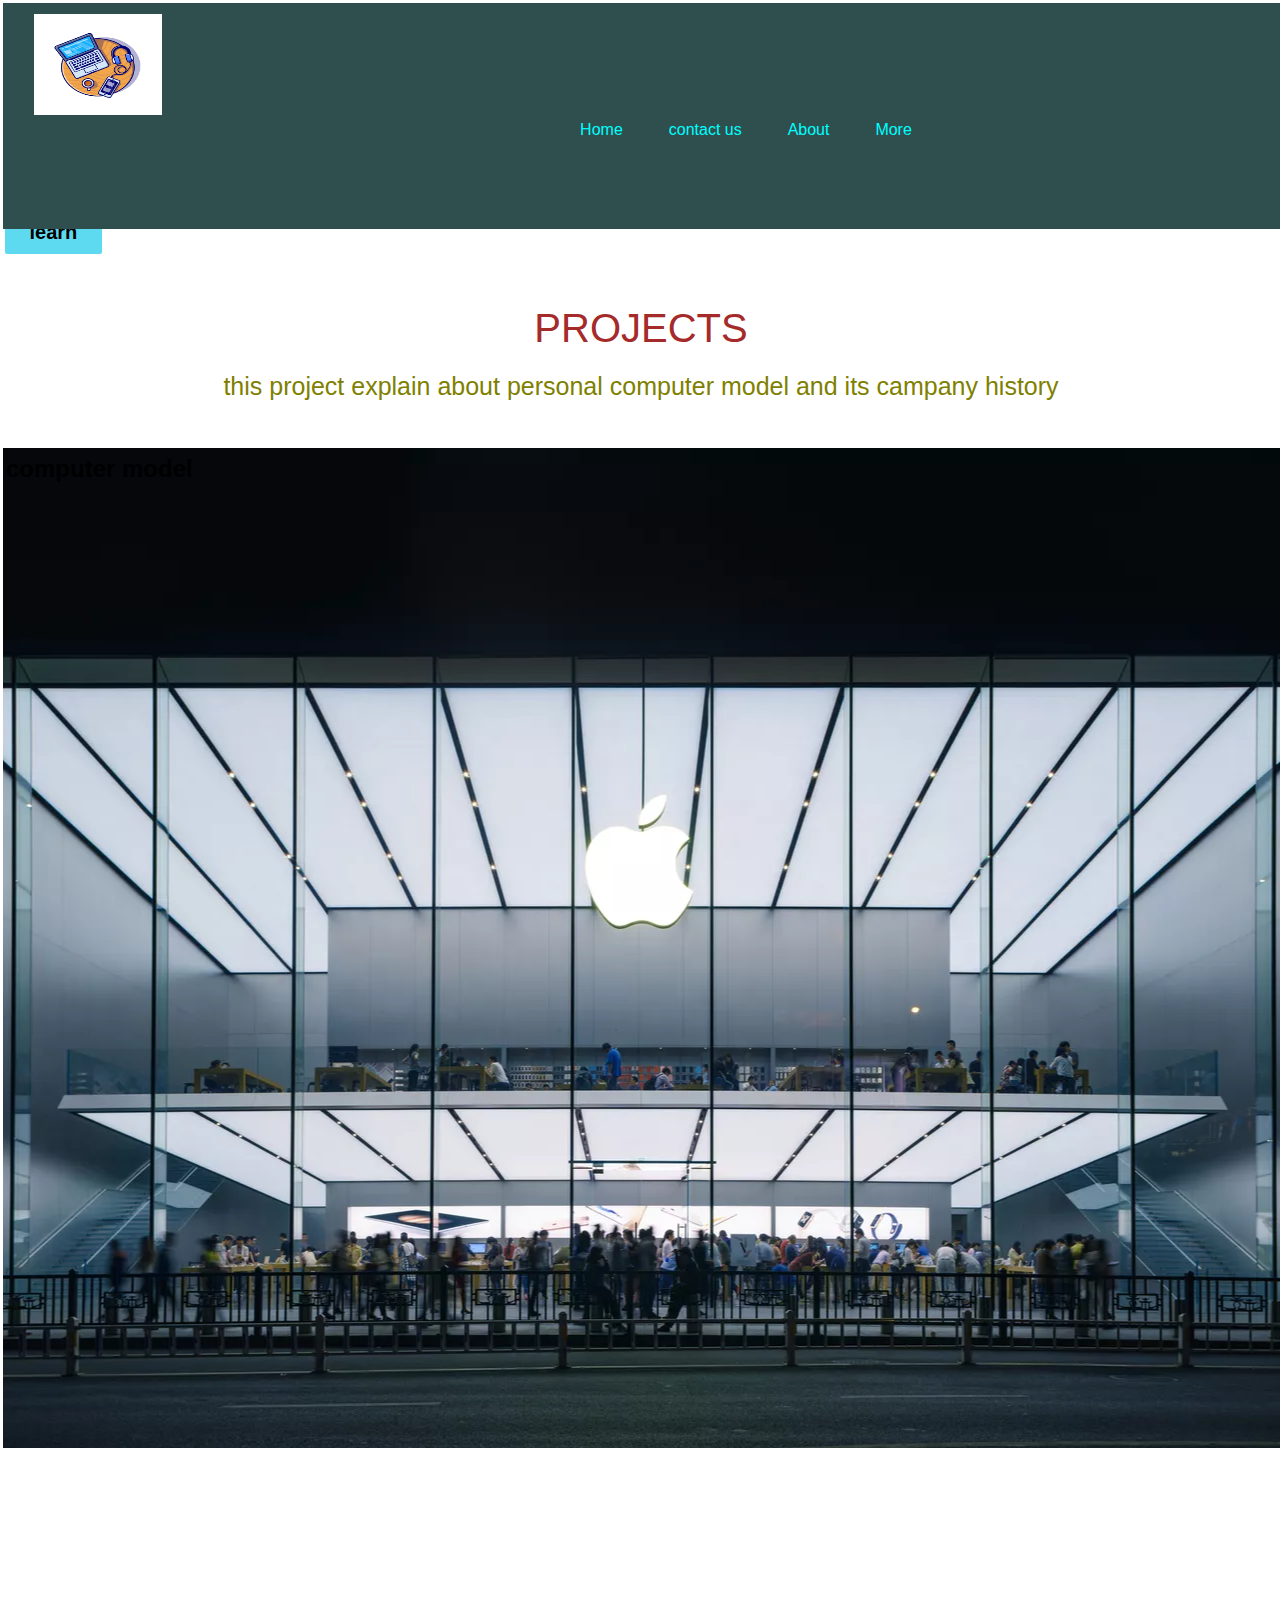
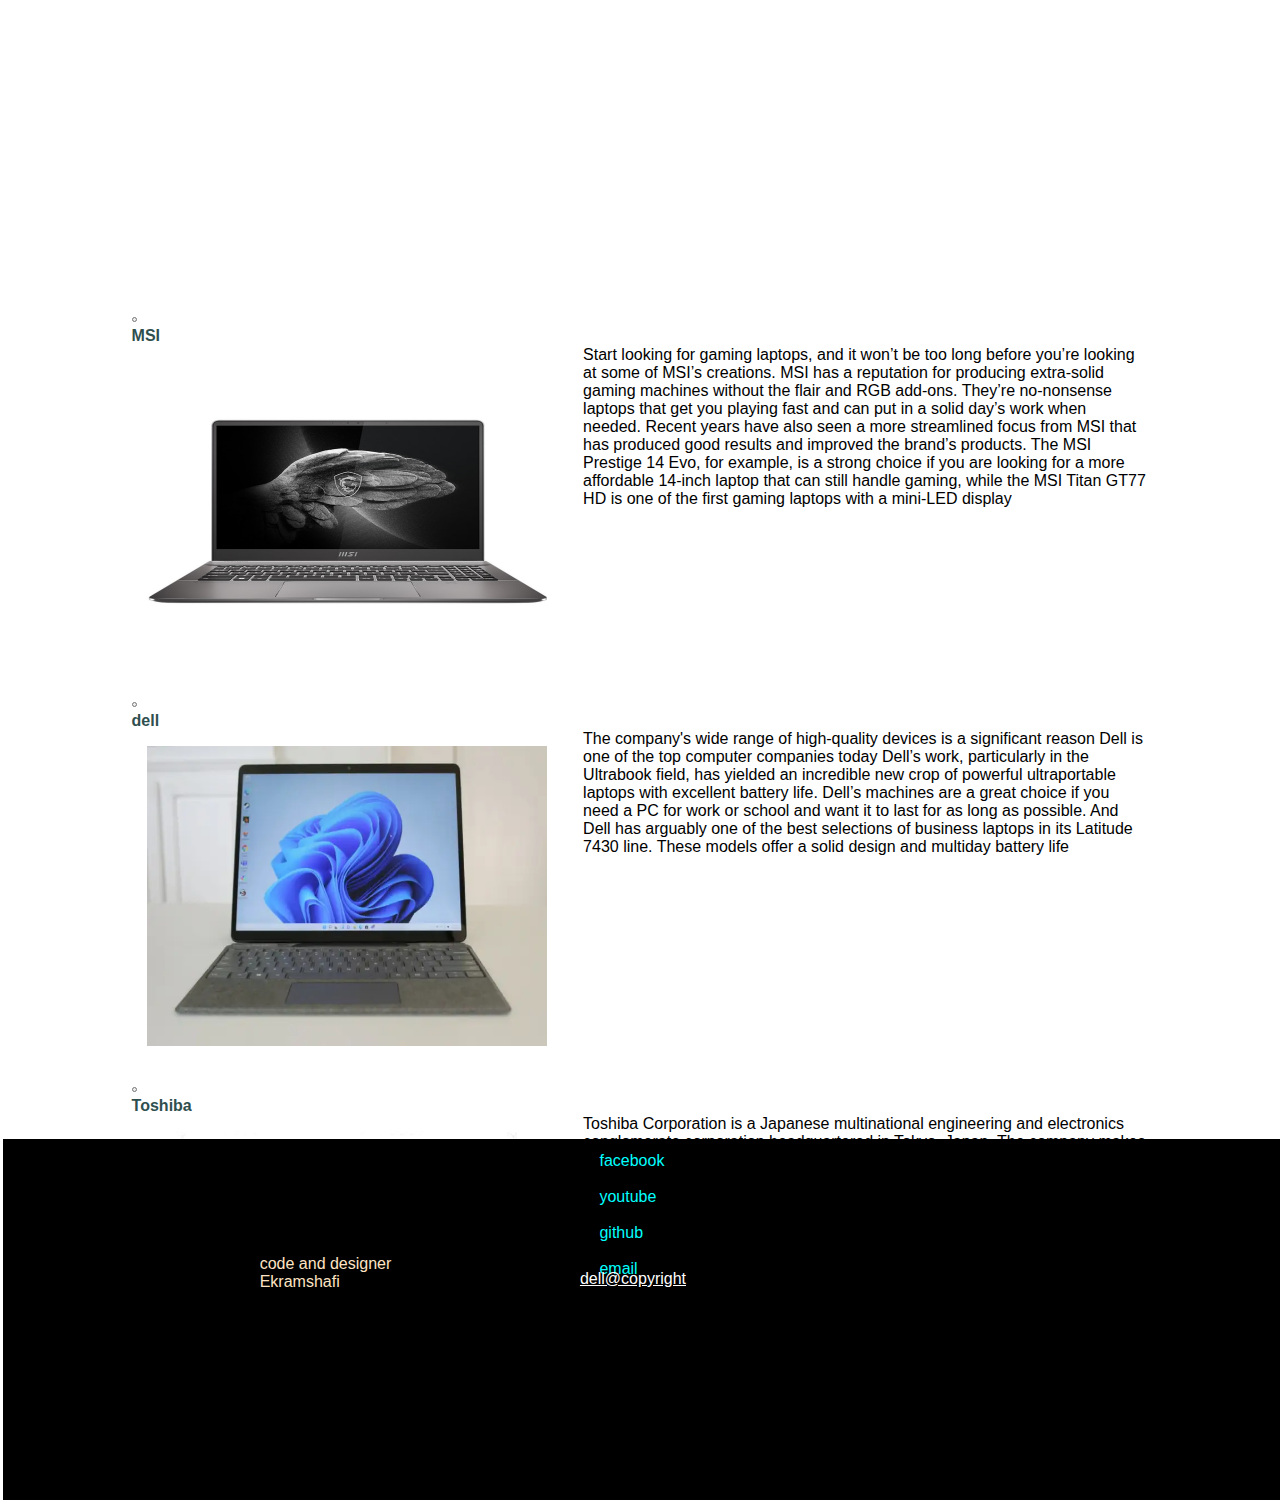
<file: index.html>
<!DOCTYPE html>
<html lang="en">
<head>
    <meta charset="UTF-8">
    <title>Home page</title>
    <link rel="stylesheet" href="css/css2.css">
</head>
<body>
    <header>
        <img src="img/logo2.png" width="10%" height="45%">
    <div class="nav">
    <a href="index.html">Home</a>
    <a href="contact us.html">contact us</a>
    <a href="About.html">About</a>
    <a href="More.html">More</a>
    </div>
    </header>
    <main> 
        <img src="img/cpu (2).jpg">
            <div class="pc">
             <button>learn</button>
            </div>
            <div class="achievements">
                <div class="work">
                  <p class="work-heading">Projects</p>
                  <p class="work-text">this project explain about personal computer model and its campany history</p>
                </div>
            </div>
            <section id="home" class="hu">
                <div class="container">
                    <h2>computer model</h2>
                    <div class="big-container"></div>
                </div>
        </main>
        <div class="wrapper">
            <div class="text-box">
                <h2><button class="p-btn"></button></h2>
        <strong> MSI</strong><br>
<img src="img/msi.jpg" width="400" height="300">
                            <div><p>Start looking for gaming laptops, and it won’t be too long before you’re looking at some of MSI’s creations. 
                                MSI has a reputation for producing extra-solid gaming machines without the flair and RGB add-ons.
                                They’re no-nonsense laptops that get you playing fast and can put in a solid day’s work when needed.
                                Recent years have also seen a more streamlined focus from MSI that has produced good results and improved the brand’s products. 
                                The MSI Prestige 14 Evo, for example, is a strong choice if you are looking for a more affordable 14-inch laptop that can still handle gaming, 
                                while the MSI Titan GT77 HD is one of the first gaming laptops with a mini-LED display
                         </p></div>
       </div>
                 </div>
                 <div class="wrapper">
       <div class="text-box">
           <h2><button class="p-btn"></button></h2>
<strong> dell</strong> <br>
<img src="img/dell.webp"  width="400" height="300">
                         <p class="paragraph">The company's wide range of high-quality devices is a significant reason
                          Dell is one of the top computer companies today
                          Dell’s work, particularly in the Ultrabook field, has yielded an incredible new crop of powerful ultraportable laptops with excellent battery life.
                          Dell’s machines are a great choice if you need a PC for work or school and want it to last for as long as possible. 
                          And Dell has arguably one of the best selections of business laptops in its Latitude 7430 line. 
                          These models offer a solid design and multiday battery life
                                </p><br>
       </div></div>
       <div class="wrapper">
        <div class="text-box">
            <h2><button class="p-btn"></button></h2>
 <strong> Toshiba</strong> <br>
 <img src="img/toshib.jpg"  width="400" height="300">
 <p>Toshiba Corporation is a Japanese multinational engineering and electronics conglomerate corporation headquartered in Tokyo, Japan. 
    The company makes Android smartphones and tablets but it only sells these in Japan.
    A Toshiba laptop comes equipped to handle what you need from a PC, and with Intel Core processors powering it, it has the ability to run a variety of operating systems, including Windows 10 and other 
    Windows versions to let you compute the way you choose.</p>
        </div></div>

    <footer >
        <div class="bottom-links">
            <div class="links">
                <a href="https://www.facebook.com/">facebook</a><br><br>
                <a href="https://www.youtube.com/"> youtube</a><br><br>
                <a href="https://github.com/">github</a><br><br>
                <a href="rehim1000@gmail.com">email</a><br>
              </div>
            </div>
 <a href="https://www.dell.com/learn/site-terms-of-use-copyright?s=corp">dell@copyright </a>
        <p>code and designer<br>Ekramshafi</p>
    </footer>
</body>
</html>
</file>
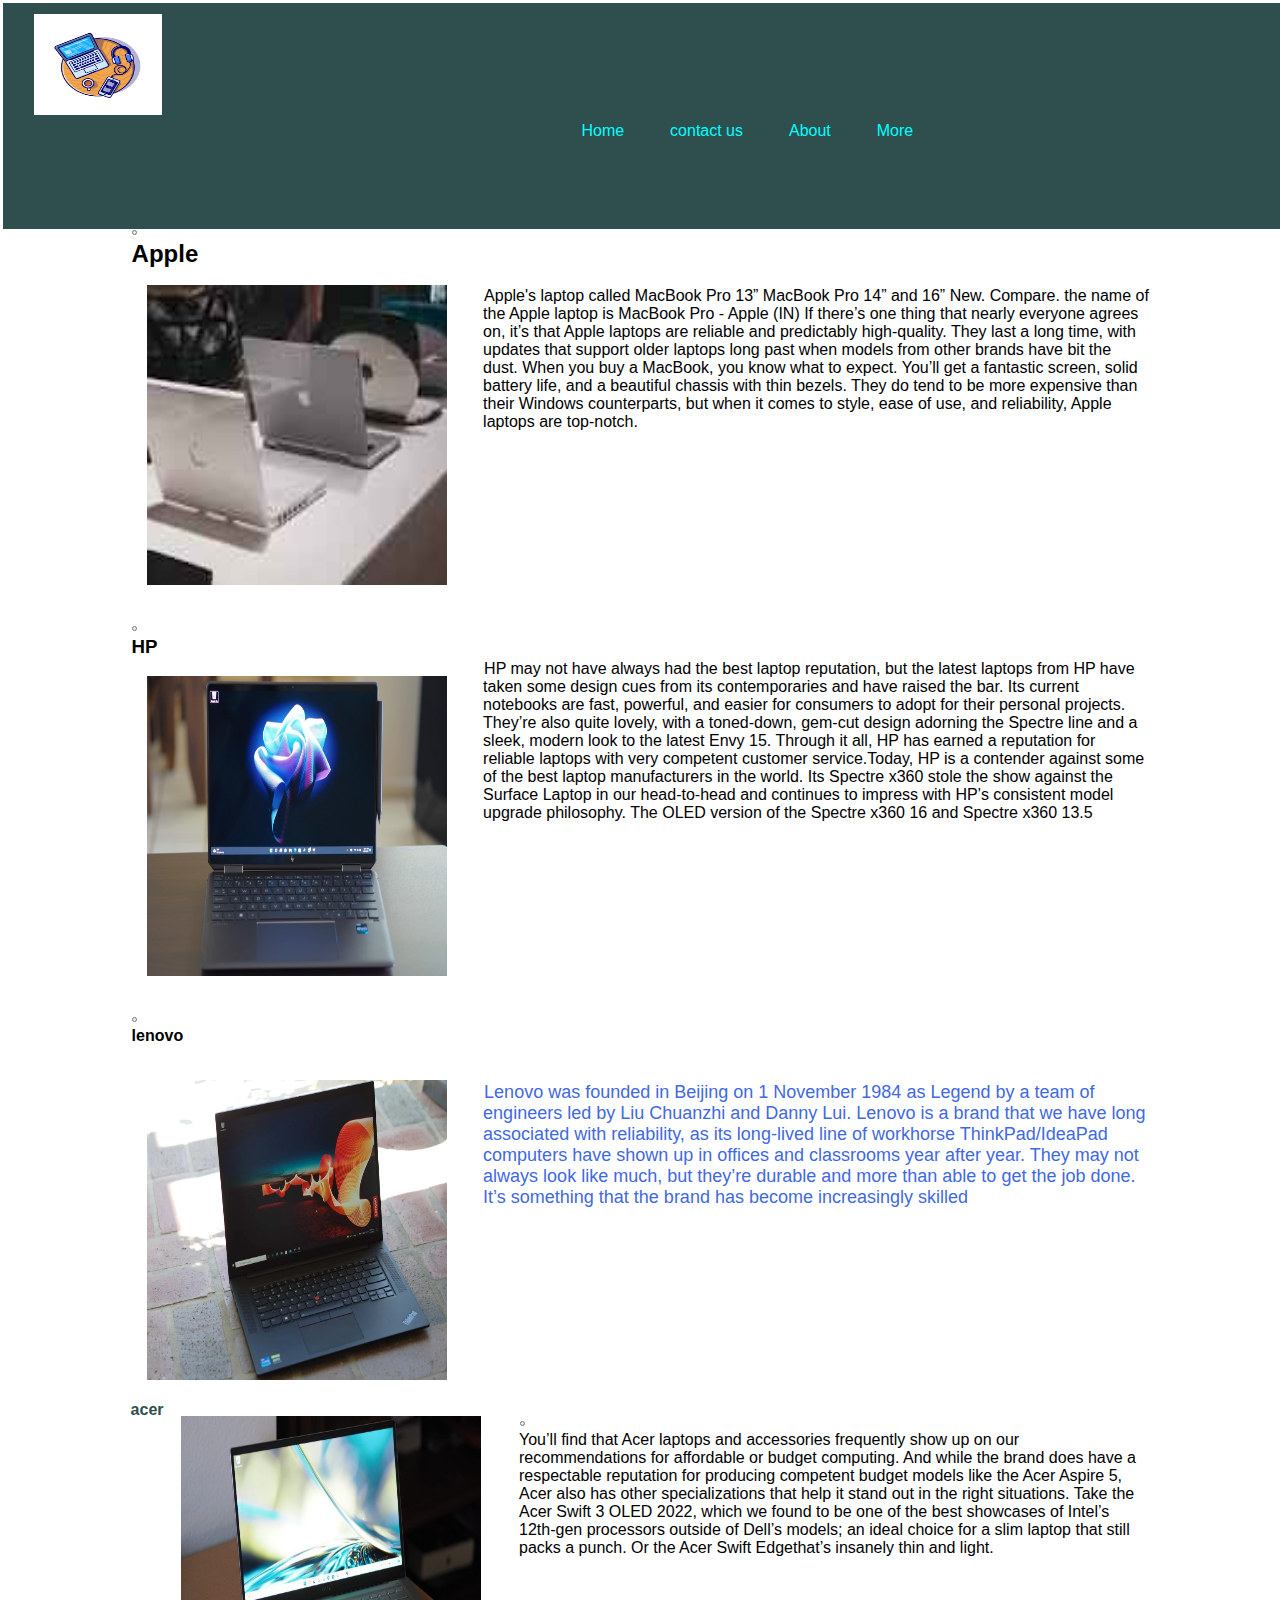
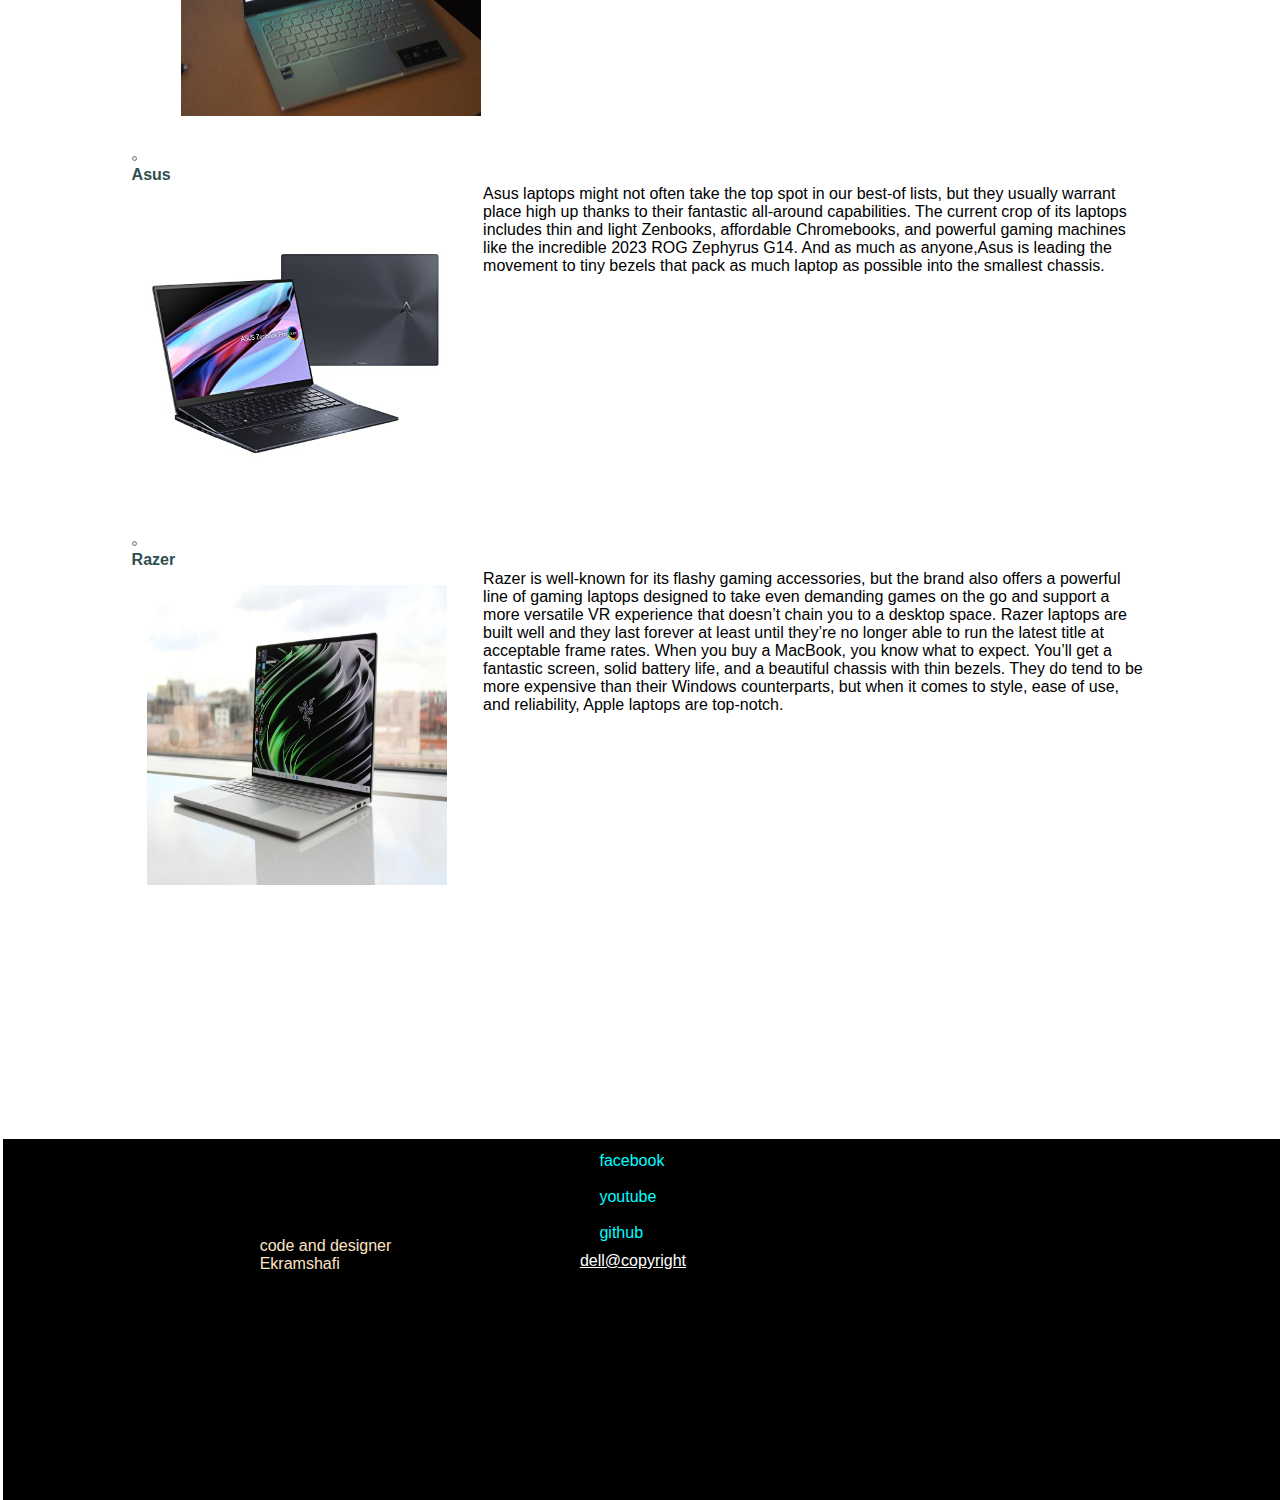
<file: About.html>
<!DOCTYPE html>
<html lang="en">
<head>
    <meta charset="UTF-8">
    <title>personal computer brand web page</title>
    <link rel="stylesheet" href="css/css2.css">
</head>
<body>
    <header>
        <img src="img/logo2.png" width="10%" height="45%">
    <div class="About">
    <a href="index.html">Home</a>
    <a href="contact us.html">contact us</a>
    <a href="About.html">About</a>
    <a href="More.html">More</a>
    </div>
    </header><br><br><br><br><br><br><br>
    <h1>About</h1>
   <h1><p>Top 9 Personal Computer Brands Ranked 2022 
    America's Most Trusted Study</p></h1><br>
    <div class="wrapper">
<div class="text-box">
<h2><button class="p-btn"></button></h2>
<h2> Apple</h2>
<img src="img/apple.jpg"  width="300" height="300"><br>
    <p1>Apple's laptop called MacBook Pro 13” MacBook Pro 14” and 16” New. Compare.
         the name of the Apple laptop is MacBook Pro - Apple (IN)
         If there’s one thing that nearly everyone agrees on, 
          it’s that Apple laptops are reliable and predictably high-quality.
          They last a long time, with updates that support older laptops long past when models from other brands have bit the dust.
          When you buy a MacBook, you know what to expect. You’ll get a fantastic screen, solid battery life, and a beautiful chassis with thin bezels. 
          They do tend to be more expensive than their Windows counterparts, but when it comes to style, ease of use, and reliability,
         Apple laptops are top-notch. 
           </p1>
</div></div>
           <div class="wrapper">
<div class="text-box">
   <h2><button class="p-btn"></button></h2>
<h3>HP</h3>
<img src="img/hp.jpg"  width="300" height="300">
        <p2 class="paragraph">
            HP may not have always had the best laptop reputation, 
            but the latest laptops from HP have taken some design cues from its contemporaries and have raised the bar. 
            Its current notebooks are fast, powerful, and easier for consumers to adopt for their personal projects. 
            They’re also quite lovely, with a toned-down, gem-cut design adorning the Spectre line and a sleek, modern look to the latest Envy 15. 
            Through it all, HP has earned a reputation for reliable laptops with very competent customer service.Today, 
            HP is a contender against some of the best laptop manufacturers in the world. 
            Its Spectre x360 stole the show against the Surface Laptop in our head-to-head and continues to impress with HP’s consistent model upgrade philosophy. 
            The OLED version of the Spectre x360 16 and Spectre x360 13.5</p2>
</div></div>
            <div class="wrapper">
                
   <div class="text-box">
       <h2><button class="p-btn"></button></h2>
<h4>lenovo</h4><br>
<img src="img/lenovo.webp"  width="300" height="300"><br>
           <p3>
            Lenovo was founded in Beijing on 1 November 1984 as Legend by a team of engineers led by Liu Chuanzhi and Danny Lui.
             Lenovo is a brand that we have long associated with reliability, 
             as its long-lived line of workhorse ThinkPad/IdeaPad computers have shown up in offices and classrooms year after year. 
             They may not always look like much, but they’re durable and more than able to get the job done. 
             It’s something that the brand has become increasingly skilled 
             </p3>
   </div></div>
<div class="wrapper">
             <strong> acer</strong><br>
<img src="img/acer.jpg" width="300" height="300">
<div class="text-box">
    <h2><button class="p-btn"></button></h2>
             <p class="paragraph">You’ll find that Acer laptops and accessories frequently show up on our recommendations for affordable or budget computing. 
                And while the brand does have a respectable reputation for producing competent budget models like the Acer Aspire 5, 
                Acer also has other specializations that help it stand out in the right situations.
                Take the Acer Swift 3 OLED 2022, which we found to be one of the best showcases of Intel’s 
                12th-gen processors outside of Dell’s models; an ideal choice for a slim laptop that still packs a punch. 
                Or the Acer Swift Edgethat’s insanely thin and light.</p>
                </div>
                </div>
                <div class="wrapper">
       <div class="text-box">
           <h2><button class="p-btn"></button></h2>

<strong> Asus </strong> <br>
<img src="img/asus.jpg" width="300" height="300">
                <p>Asus laptops might not often take the top spot in our best-of lists, but they usually warrant place high up thanks to their fantastic all-around capabilities. 
                 The current crop of its laptops includes thin and light Zenbooks, affordable Chromebooks, and powerful gaming machines like the incredible 2023 ROG Zephyrus G14.
                 And as much as anyone,Asus is leading the movement to tiny bezels that pack as much laptop as possible into the smallest chassis.</p>
                 </div>
                 </div>
                 <div class="wrapper">
       <div class="text-box">
           <h2><button class="p-btn"></button></h2>
<strong> Razer</strong><br>
<img src="img/razer.jpg" width="300" height="300">
                        <p>
                            Razer is well-known for its flashy gaming accessories, 
                            but the brand also offers a powerful line of gaming laptops designed to take even demanding games on the go 
                            and support a more versatile VR experience that doesn’t chain you to a desktop space. 
                            Razer laptops are built well and they last forever  at least until they’re no longer able to run the latest title at acceptable frame rates.
                            When you buy a MacBook, you know what to expect. You’ll get a fantastic screen, solid battery life, and a beautiful chassis with thin bezels.
                            They do tend to be more expensive than their Windows counterparts,
                            but when it comes to style, ease of use, and reliability, Apple laptops are top-notch.
                        </p>
       </div>
    </div>
<footer>
                                    <div class="bottom-links">
                                        <div class="links">
                                            <a href="https://www.facebook.com/">facebook</a><br><br>
                                            <a href="https://www.youtube.com/"> youtube</a><br><br>
                                            <a href="https://github.com/">github</a><br><br>
                                          </div>
                                        </div>
                                    <a href="https://www.dell.com/learn/site-terms-of-use-copyright?s=corp">dell@copyright </a>
                            <p>code and designer<br>Ekramshafi</p>
                                </footer><br>
                               
</body>
</html>
</file>
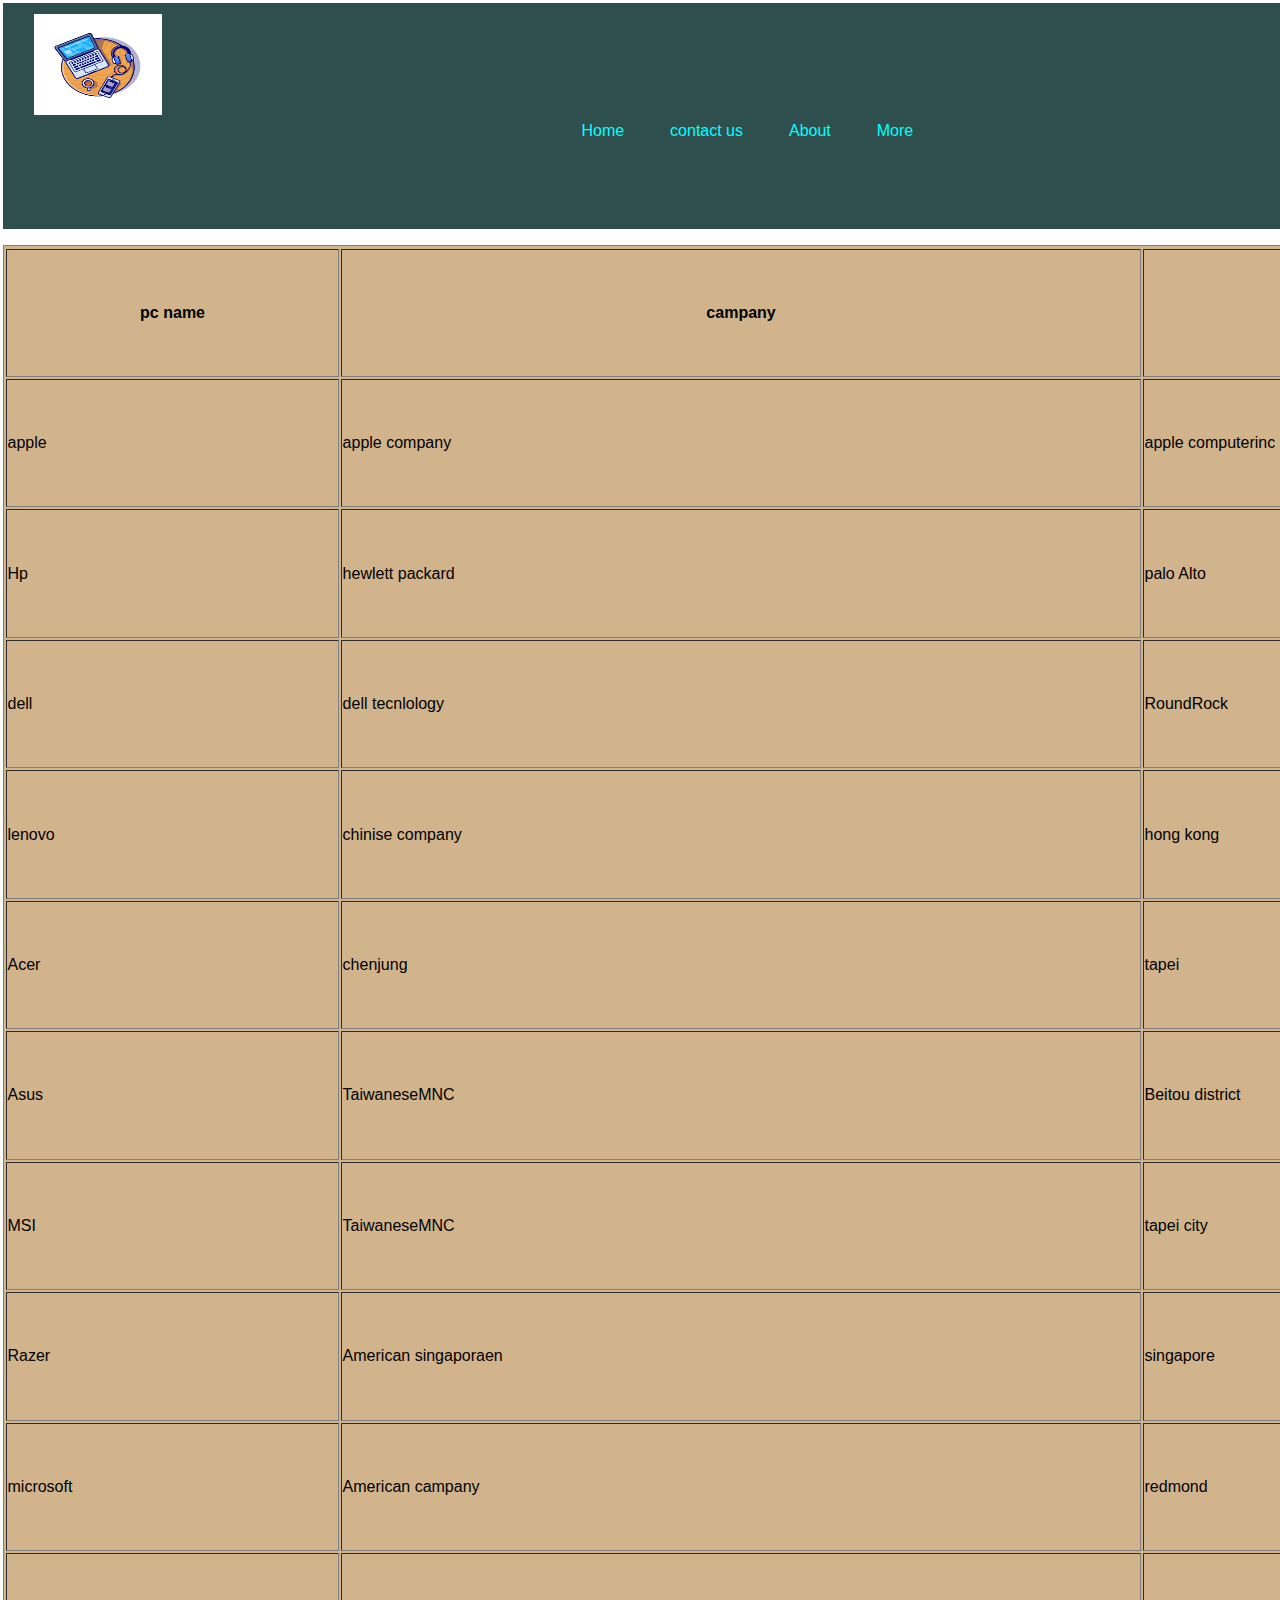
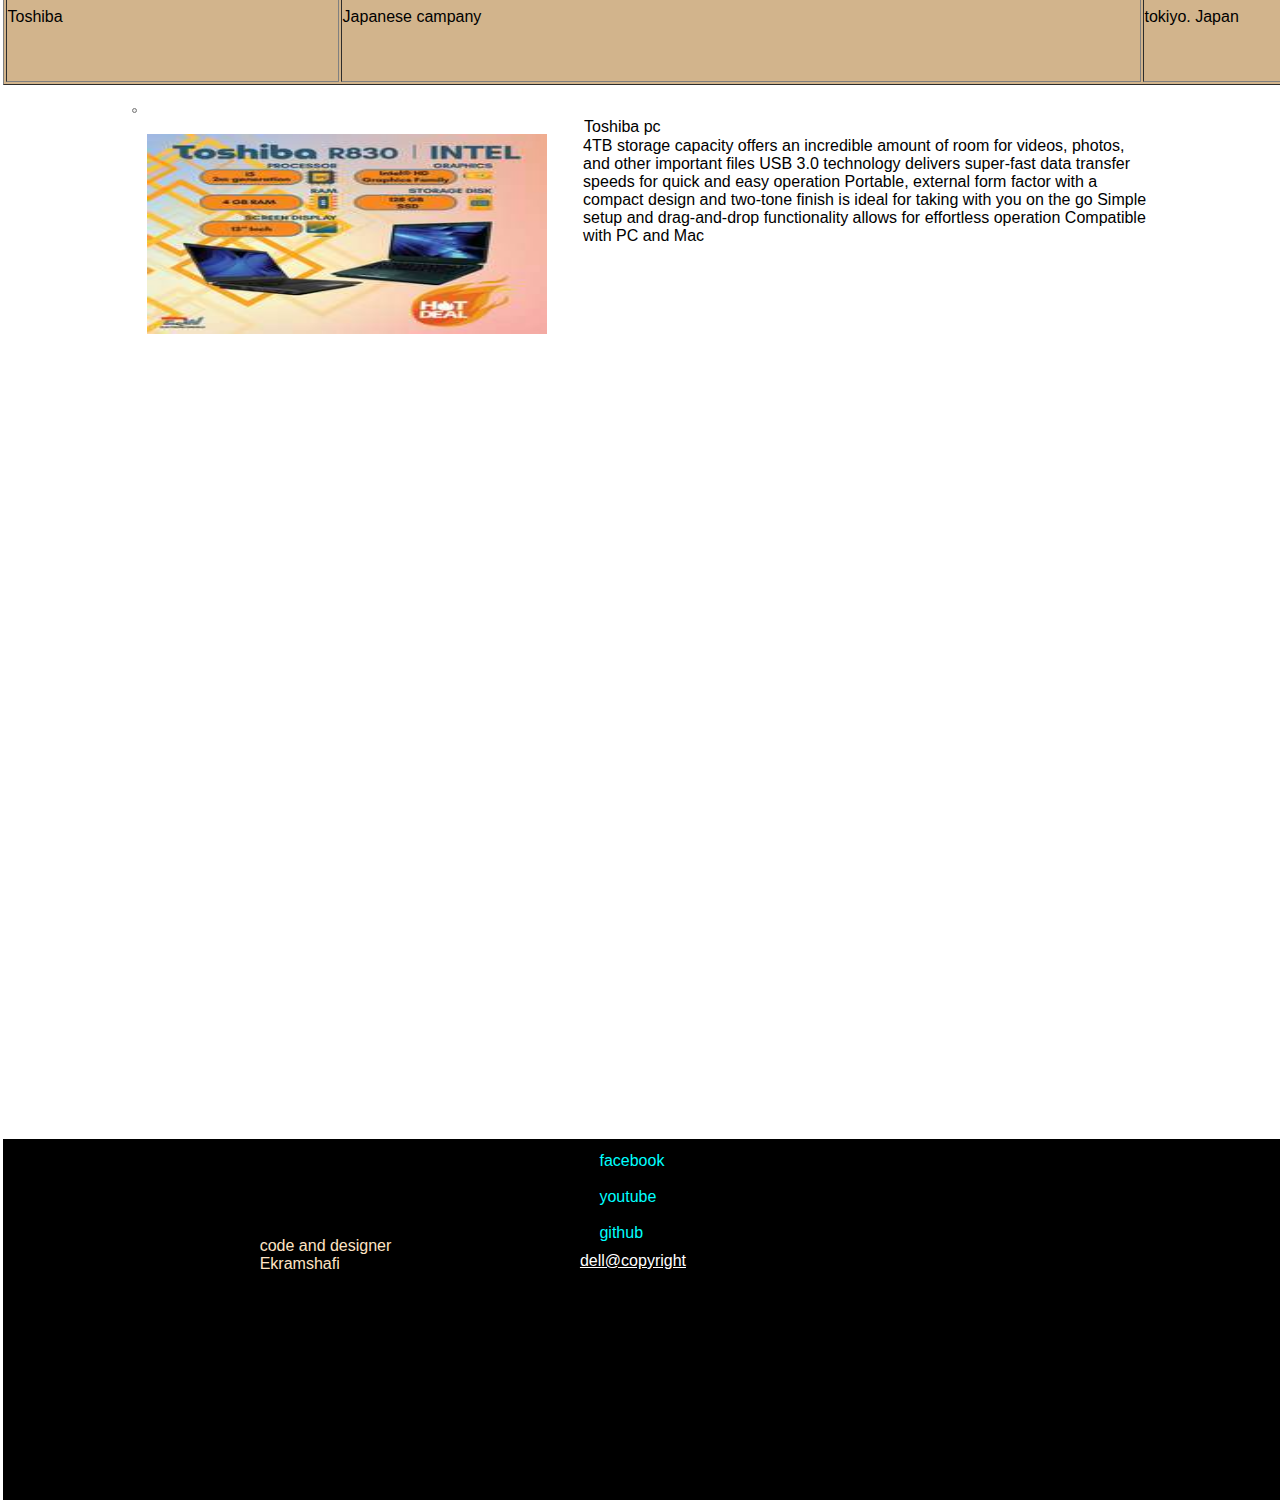
<file: contact us.html>
<!DOCTYPE html>
<html lang="en">
<head>
    <meta charset="UTF-8">
    <title>personal computer brand table</title>
    <link rel="stylesheet" href="css/css2.css">
</head>
<body>
    <header>
        <img src="img/logo2.png" width="10%" height="45%">
    <div class="contact us">
    <a href="index.html">Home</a>
    <a href="contact us.html">contact us</a>
    <a href="About.html">About</a>
    <a href="More.html">More</a>
    </div>
    </header><br><br><br><br><br><br><br><br>
    <h1> Contact us</h1>
   <p><h1>personal computer brand table</h1></p><br>
   <table border="1">
    <tr>
        <th>pc name</th>
        <th>campany</th>
        <th>headquarter</th>
    </tr>
    <tr>
        <td>apple</td>
        <td> apple company</td>
        <td> apple computerinc</td>
    </tr>
    <tr>
        <td>Hp</td>
        <td> hewlett packard</td>
        <td> palo Alto</td>
    </tr>
    <tr>
        <td>dell</td>
        <td>dell tecnlology</td>
        <td>RoundRock</td>
    </tr>
    <tr>
        <td>lenovo</td>
        <td> chinise company</td>
        <td> hong kong</td>
    </tr>
    <tr>
        <td>Acer</td>
        <td> chenjung</td>
        <td> tapei</td>
    </tr>
    <tr>
        <td>Asus</td>
        <td> TaiwaneseMNC</td>
        <td> Beitou district</td>
    </tr>
    <tr>
    <td>MSI</td>
    <td>TaiwaneseMNC </td>
    <td> tapei city</td>
</tr>
<tr>
    <td>Razer</td>
    <td>American singaporaen</td>
    <td> singapore</td>
</tr>
<tr>
    <td>microsoft</td>
    <td>American campany</td>
    <td>redmond</td>
</tr>
<tr>
    <td>Toshiba</td>
    <td>Japanese campany</td>
    <td>tokiyo. Japan</td>
</tr>
</table>
<div class="wrapper">
    <div class="text-box">
        <h2><button class="p-btn"></button></h2>
<img src="img/7bc.jpg" width="400" height="200">
<h>Toshiba pc</h>
<p>
    4TB storage capacity offers an incredible amount of room for videos, photos, and other important files
    USB 3.0 technology delivers super-fast data transfer speeds for quick and easy operation
    Portable, external form factor with a compact design and two-tone finish is ideal for taking with you on the go
    Simple setup and drag-and-drop functionality allows for effortless operation
    Compatible with PC and Mac
</p></div></div>


<footer>
    <div class="bottom-links">
        <div class="links">
            <a href="https://www.facebook.com/">facebook</a><br><br>
            <a href="https://www.youtube.com/"> youtube</a><br><br>
            <a href="https://github.com/">github</a><br><br>
          </div>
        </div>
    <a href="https://www.dell.com/learn/site-terms-of-use-copyright?s=corp">dell@copyright </a>
    <p>code and designer<br>Ekramshafi</p>
</footer>
</body>
</html>
</file>
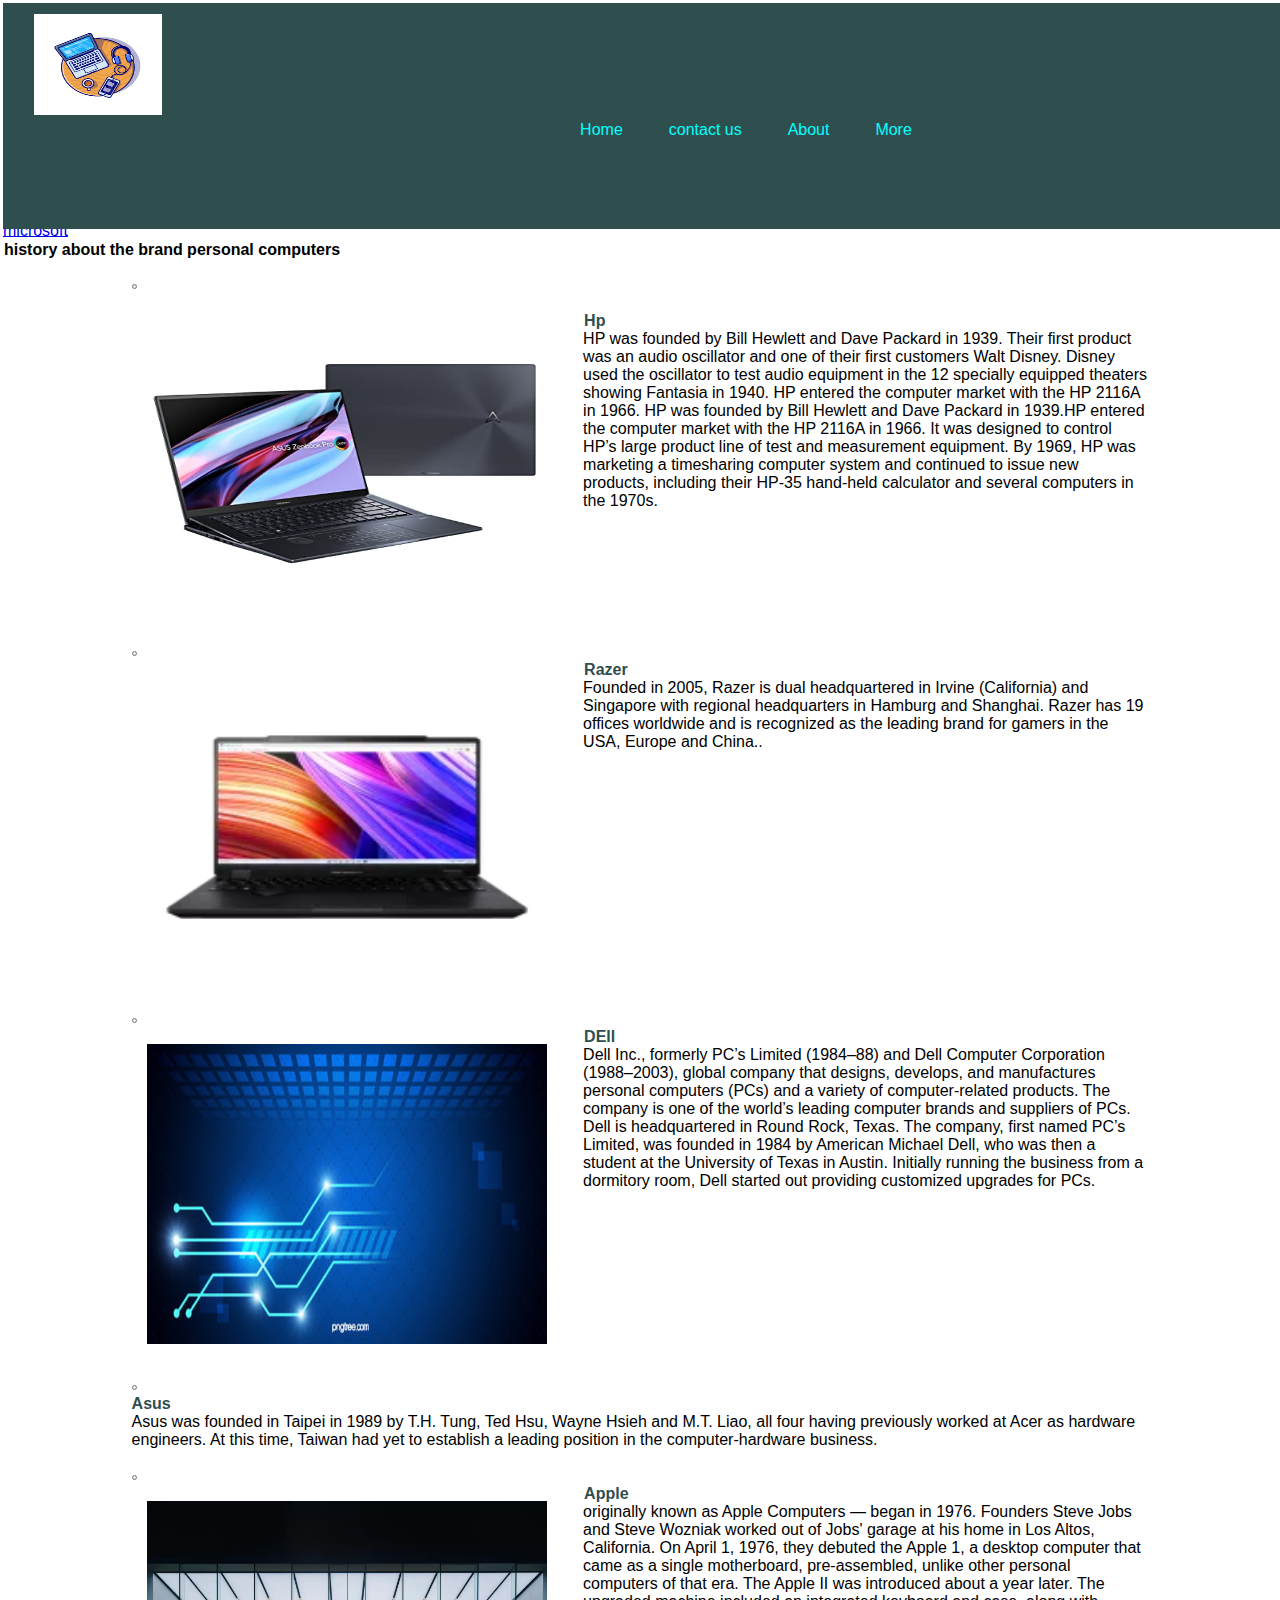
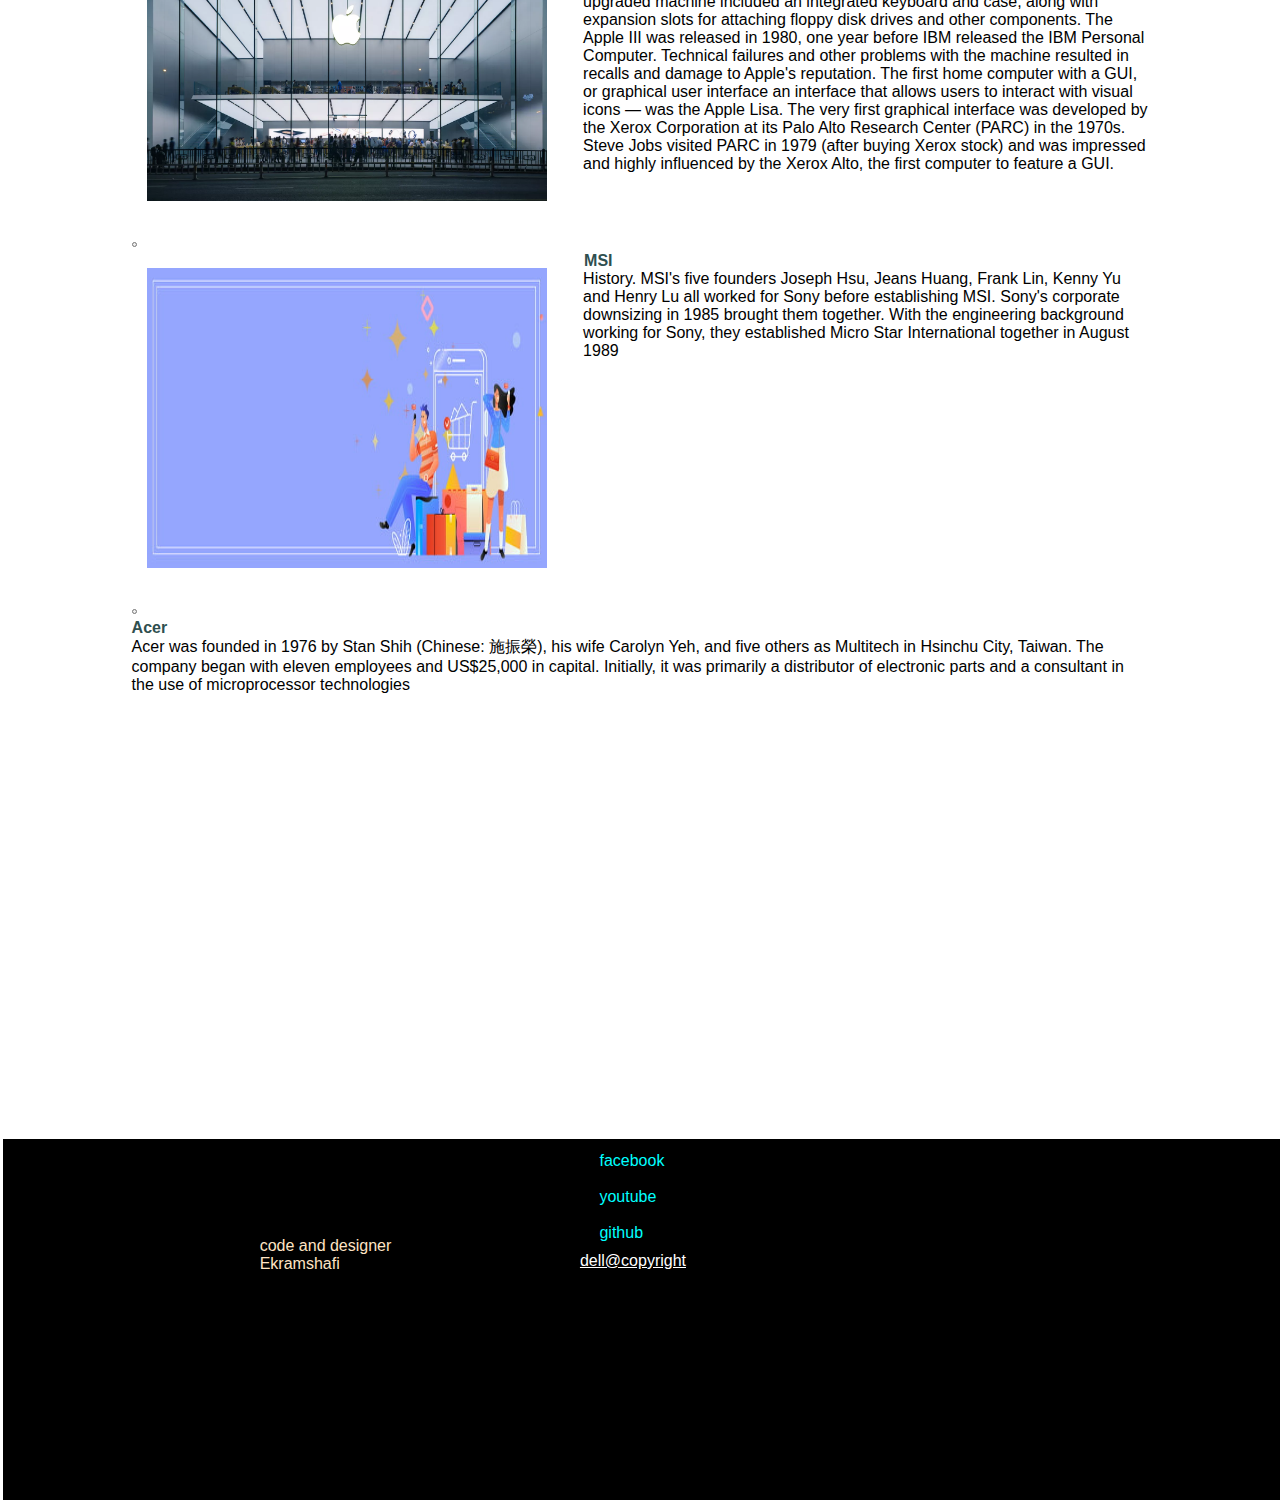
<file: More.html>
<!DOCTYPE html>
<html lang="en">
<head>
    <meta charset="UTF-8">
    <title>more info about pc</title>
    <link rel="stylesheet" href="css/css2.css">
</head>
<body>
    <header>
        <img src="img/logo2.png" width="10%" height="45%">
    <div class="nav">
    <a href="index.html">Home</a>
    <a href="contact us.html">contact us</a>
    <a href="About.html">About</a>
    <a href="More.html">More</a>
    </div>
    </header><br><br><br><br><br><br><br><br>
     <h1>more info about pc</h1>
     <a href="https://www.dell.com/learn/site-terms-of-use-copyright?s=corp">dell</a><br>
     <a href="https://www.amazon.com/dp/B09DJVLXPM?tag=digitrend08sub4-20&linkCode=ogi&th=1&psc=1&_keeptag=1">amazon</a><br>
     <a href="https://news.microsoft.com/">microsoft</a>
    <h2><p>history about the brand personal  computers</p></h2>
    <div class="wrapper">
        <div class="text-box">
        <h2><button class="p-btn"></button></h2>
        <img src="img/asus.jpg" width="400" height="300"><br>
    <strong>Hp</strong>
<P>HP was founded by Bill Hewlett and Dave Packard in 1939. 
        Their first product was an audio oscillator and one of their first customers Walt Disney. 
        Disney used the oscillator to test audio equipment in the 12 specially equipped theaters showing Fantasia in 1940.
        HP entered the computer market with the HP 2116A in 1966.
        HP was founded by Bill Hewlett and Dave Packard in 1939.HP entered the computer market with the HP 2116A in 1966.
        It was designed to control HP’s large product line of test and measurement equipment. 
        By 1969, HP was marketing a timesharing computer system and continued to issue new products, 
        including their HP-35 hand-held calculator and several computers in the 1970s. </P>
        </div></div>
        <div class="wrapper">
            <div class="text-box">
            <h2><button class="p-btn"></button></h2>
        <strong>Razer</strong>
        <img src="img/tur.webp" width="400" height="300"><br>
        <p>Founded in 2005, Razer is dual headquartered in Irvine (California) and Singapore with regional headquarters in Hamburg and Shanghai.
         Razer has 19 offices worldwide and is recognized as the leading brand for gamers in the USA, Europe and China..</p>
            </div></div>
         <div class="wrapper">
            <div class="text-box">
            <h2><button class="p-btn"></button></h2>
         <strong>DEll</strong>
         <img src="img/hy.jpg" width="400" height="300"><br>
         <p>Dell Inc., formerly PC’s Limited (1984–88) and Dell Computer Corporation (1988–2003),
             global company that designs, develops, and manufactures personal computers (PCs) and a variety of computer-related products.
            The company is one of the world’s leading computer brands and suppliers of PCs.
             Dell is headquartered in Round Rock, Texas.
            The company, first named PC’s Limited, was founded in 1984 by American Michael Dell,
             who was then a student at the University of Texas in Austin. Initially running the business from a dormitory room, 
             Dell started out providing customized upgrades for PCs. </p>
            </div></div>
             <div class="wrapper">
                <div class="text-box">
                <h2><button class="p-btn"></button></h2>
               
             <strong>Asus</strong>
             <p>Asus was founded in Taipei in 1989 by T.H. Tung, Ted Hsu, Wayne Hsieh and M.T. Liao,
            all four having previously worked at Acer as hardware engineers. At this time, 
            Taiwan had yet to establish a leading position in the computer-hardware business.
</p>
                </div></div>
<div class="wrapper">
    <div class="text-box">
    <h2><button class="p-btn"></button></h2>
             <strong> Apple</strong>
             <img src="img/pple.webp" width="400" height="300"><br>
             <p>originally known as Apple Computers — began in 1976. 
                Founders Steve Jobs and Steve Wozniak worked out of Jobs' garage at his home in Los Altos, California. On April 1, 1976, 
                they debuted the Apple 1, a desktop computer that came as a single motherboard, pre-assembled, unlike other personal computers of that era.
                The Apple II was introduced about a year later. The upgraded machine included an integrated keyboard and case, 
                along with expansion slots for attaching floppy disk drives and other components. 
                The Apple III was released in 1980, one year before IBM released the IBM Personal Computer. 
                Technical failures and other problems with the machine resulted in recalls and damage to Apple's reputation.
                The first home computer with a GUI, or graphical user interface an interface that allows users to interact with visual icons — was the Apple Lisa. 
                The very first graphical interface was developed by the Xerox Corporation at its Palo Alto Research Center (PARC) in the 1970s.
                Steve Jobs visited PARC in 1979 (after buying Xerox stock) and was impressed and highly influenced by the Xerox Alto,
                 the first computer to feature a GUI.</p>
    </div></div>
    <div class="wrapper">
        <div class="text-box">
        <h2><button class="p-btn"></button></h2>
                 <strong> MSI</strong>
                 <img src="img/ku.jpg" width="400" height="300"><br>

                 <p>History. MSI's five founders Joseph Hsu, Jeans Huang, Frank Lin, Kenny Yu and Henry Lu all worked for Sony before establishing MSI.
                  Sony's corporate downsizing in 1985 brought them together. With the engineering background working for Sony, 
                    they established Micro Star International together in August 1989</p>
        </div></div>
        <div class="wrapper">
            <div class="text-box">
            <h2><button class="p-btn"></button></h2>
                    <strong>Acer</strong> 
                    <p>Acer  was founded in 1976 by Stan Shih (Chinese: 施振榮), his wife Carolyn Yeh, and five others as Multitech in Hsinchu City, Taiwan.
                     The company began with eleven employees and US$25,000 in capital. Initially,
                    it was primarily a distributor of electronic parts and a consultant in the use of microprocessor technologies</p>
            </div></div>
     <footer>
        <div class="bottom-links">
            <div class="links">
                <a href="https://www.facebook.com/">facebook</a><br><br>
                <a href="https://www.youtube.com/"> youtube</a><br><br>
                <a href="https://github.com/">github</a><br><br>
              </div>
            </div>
        <a href="https://www.dell.com/learn/site-terms-of-use-copyright?s=corp">dell@copyright </a>
        <p>code and designer<br>Ekramshafi</p>
    </footer>
    </body>
</html>
</file>
<file: css/css2.css>
body{
    font-family:Verdana, Geneva, Tahoma, sans-serif;
    background-position: right;
    box-sizing: border-box;
}

*{
    margin: 0.5px;
    padding: 0.5px;

    }
h1{ color:black;
    background-color:darkgrey;
    bottom: 100px;
}
strong{
    color:darkslategray;
    font: optional;
}
p{
    font-size: medium;
    color:black;
}
p1{
    color: black;
}
p2{
    color:black;
}
p3{
    color:royalblue;
    font-size: large;
}
table{
 height: 160vh;
 width: 200vh;
 background-color: tan;
}
.contact{
    width: 100%;
    position: absolute
  }
.contact a {
    position: relative;
    left:45%;
    top:1px;
    color:aqua;
    text-decoration: none;
    margin-right: 40px;
}
.More{
    width: 100%;
    position: absolute;
    background-color:dimgray;
  }
.More a {
    position: relative;
    left:45%;
    top:1px;
    color:aqua;
    text-decoration: none;
    margin-right: 40px;
}
.More footer{
  bottom: -100px;
}

.About{
    width: 100%;
    position: absolute
  }
.About a {
    position: relative;
    left:45%;
    top:1px;
    color:aqua;
    text-decoration: none;
    margin-right: 40px;
}
.wrapper{
  margin: 1px auto;
  width: 80%;
  display: flex;
}
     .wrapper img{
  float:left;
  max-width: 400px;
  border:none;
  margin-right: 20px;
  padding: 1rem;
}

  nav {
    width: 100%;
    position: absolute;
}
.nav a {
    position: relative;
    left:45%;
    top: 0.5%;
    color:aqua;
    text-decoration: none;
    margin-right: 40px;
}
header,footer{
    position: absolute;
    width: 100%;
}
footer{
    height: 40vh;
    bottom: -2200px;
    background-color: #000;

}
header img{
    margin-top: 10px;
    margin-left: 30px;
}
header{
    height: 25vh;
    background-color:darkslategray;
}
footer a {
    position: absolute;
    left:45%;
    color:white;
}
footer p{
    position: absolute;
    left: 20%;
    color:bisque;
    font: 20px;
    margin-top:-15px;
}
  main img{
    float: center;
   margin: 80px,-20%;
   border-radius: 2px;
   width: 200px;
   height: 200px;
   bottom: -2000%;
   }
  main{
    height: 210vh;
    width: 100%;
   background:url(../img/pple.webp) no-repeat;
   align-items: center;
   background-position: center;
    }
        .pc button {
            bottom: -5px;
            background-color: #5edaf0;
            color: #000;
            padding: 10px 25px;
            border: none;
            border-radius: 2px;
            font-size: 20px;
            font-weight: bold;
            cursor: pointer;
            box-shadow: 0px 0px 20px rgba(255, 255, 255, 0.4)

        
          }
          .bottom-links .links span {
            font-size: 20px;
            color:black;
            text-transform: uppercase;
            margin: 5px 0;
          }
          
          .bottom-links .links a {
            text-decoration: none;
            color:aqua;
            padding: 10px 20px;
            margin-right: 40px;
          }
          
.achievements {
    display: flex;
    justify-content: space-around;
    align-items: center;
    padding: 40px 80px;
  }
  
  .achievements .work {
    display: flex;
    flex-direction: column;
    justify-content: center;
    align-items: center;
    padding: 0 40px;
    
  }
  .achievements .work .work-heading {
    font-size: 40px;
    color:brown;
    text-transform:uppercase;
    margin: 10px 0;
    bottom: 10px;
  }
  
  .achievements .work .work-text {
    font-size: 25px;
    color:olive;
    margin: 10px 0;
  }
  #home .hu{
    height: auto;
    font-size: medium;
  }
  #home .hu.container{
    text-transform:uppercase;
    margin-right:110px;
    bottom: -1000px;
  }
</file>
